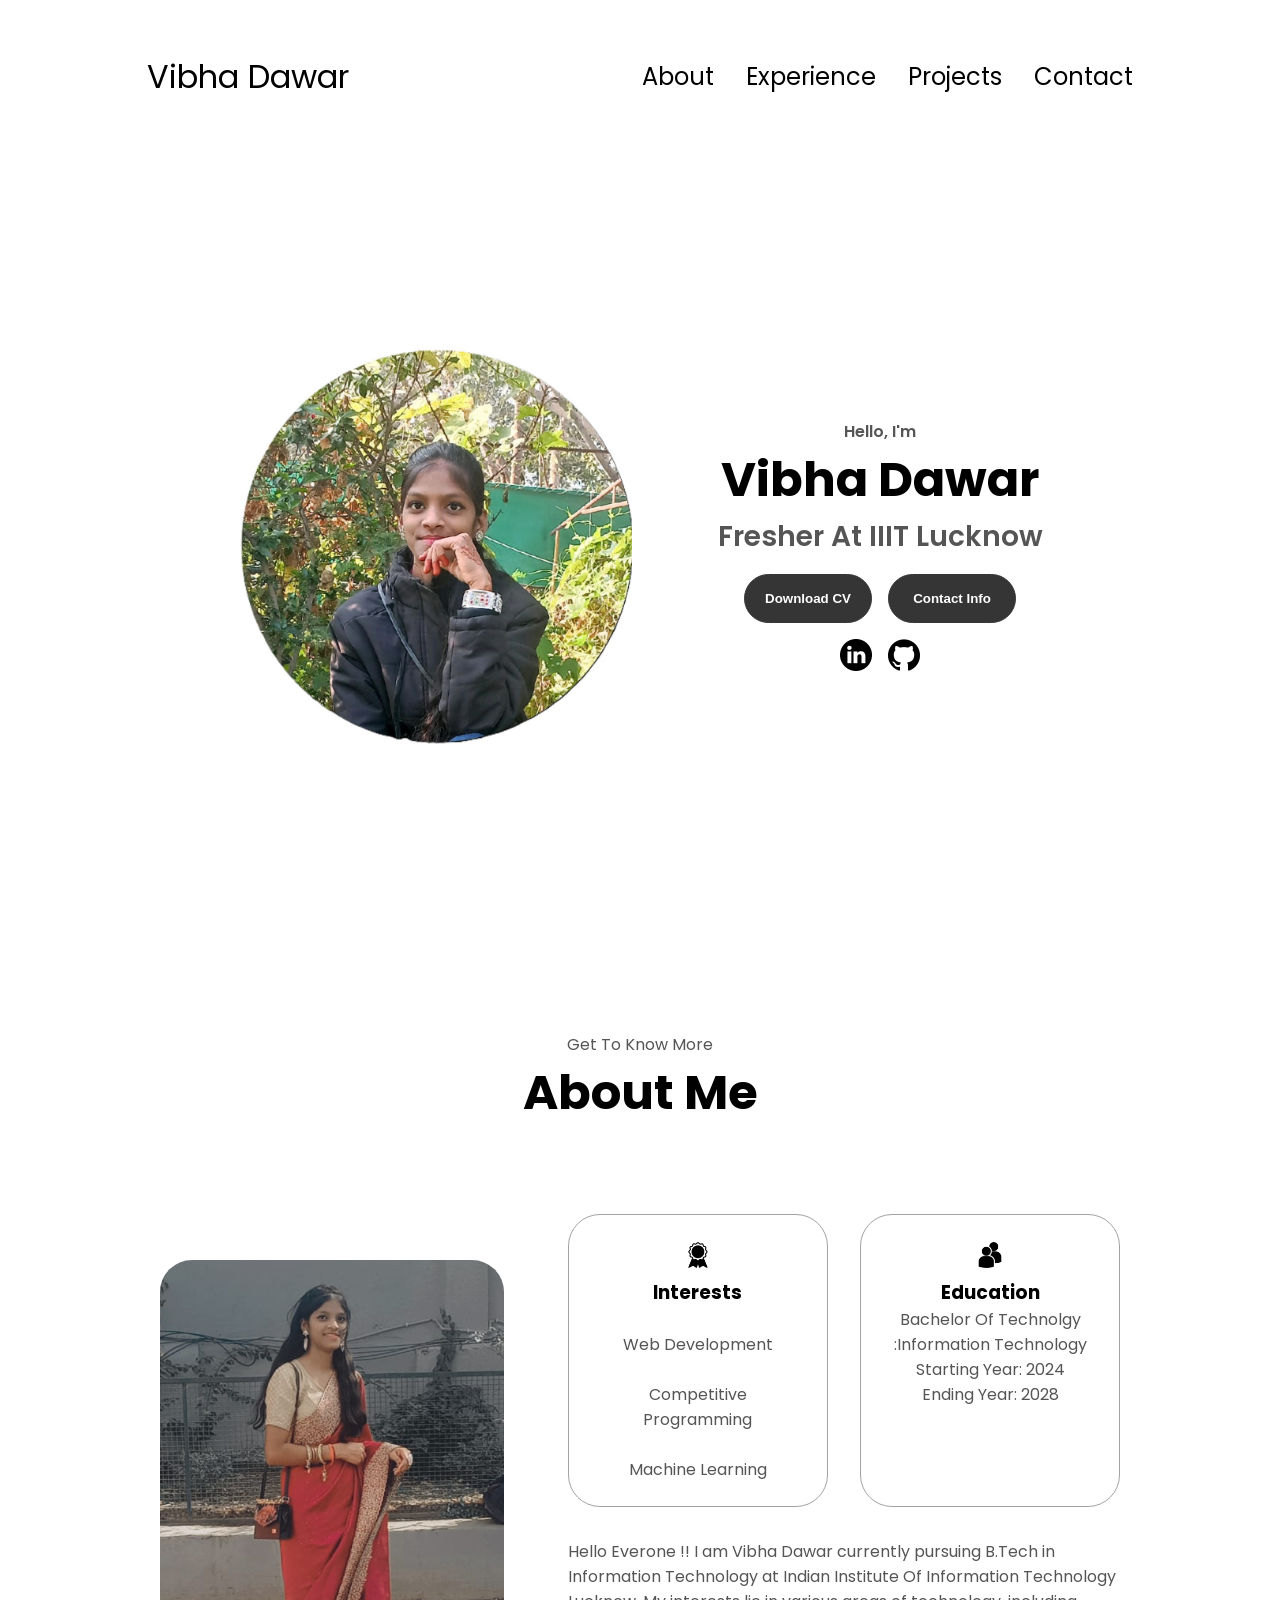
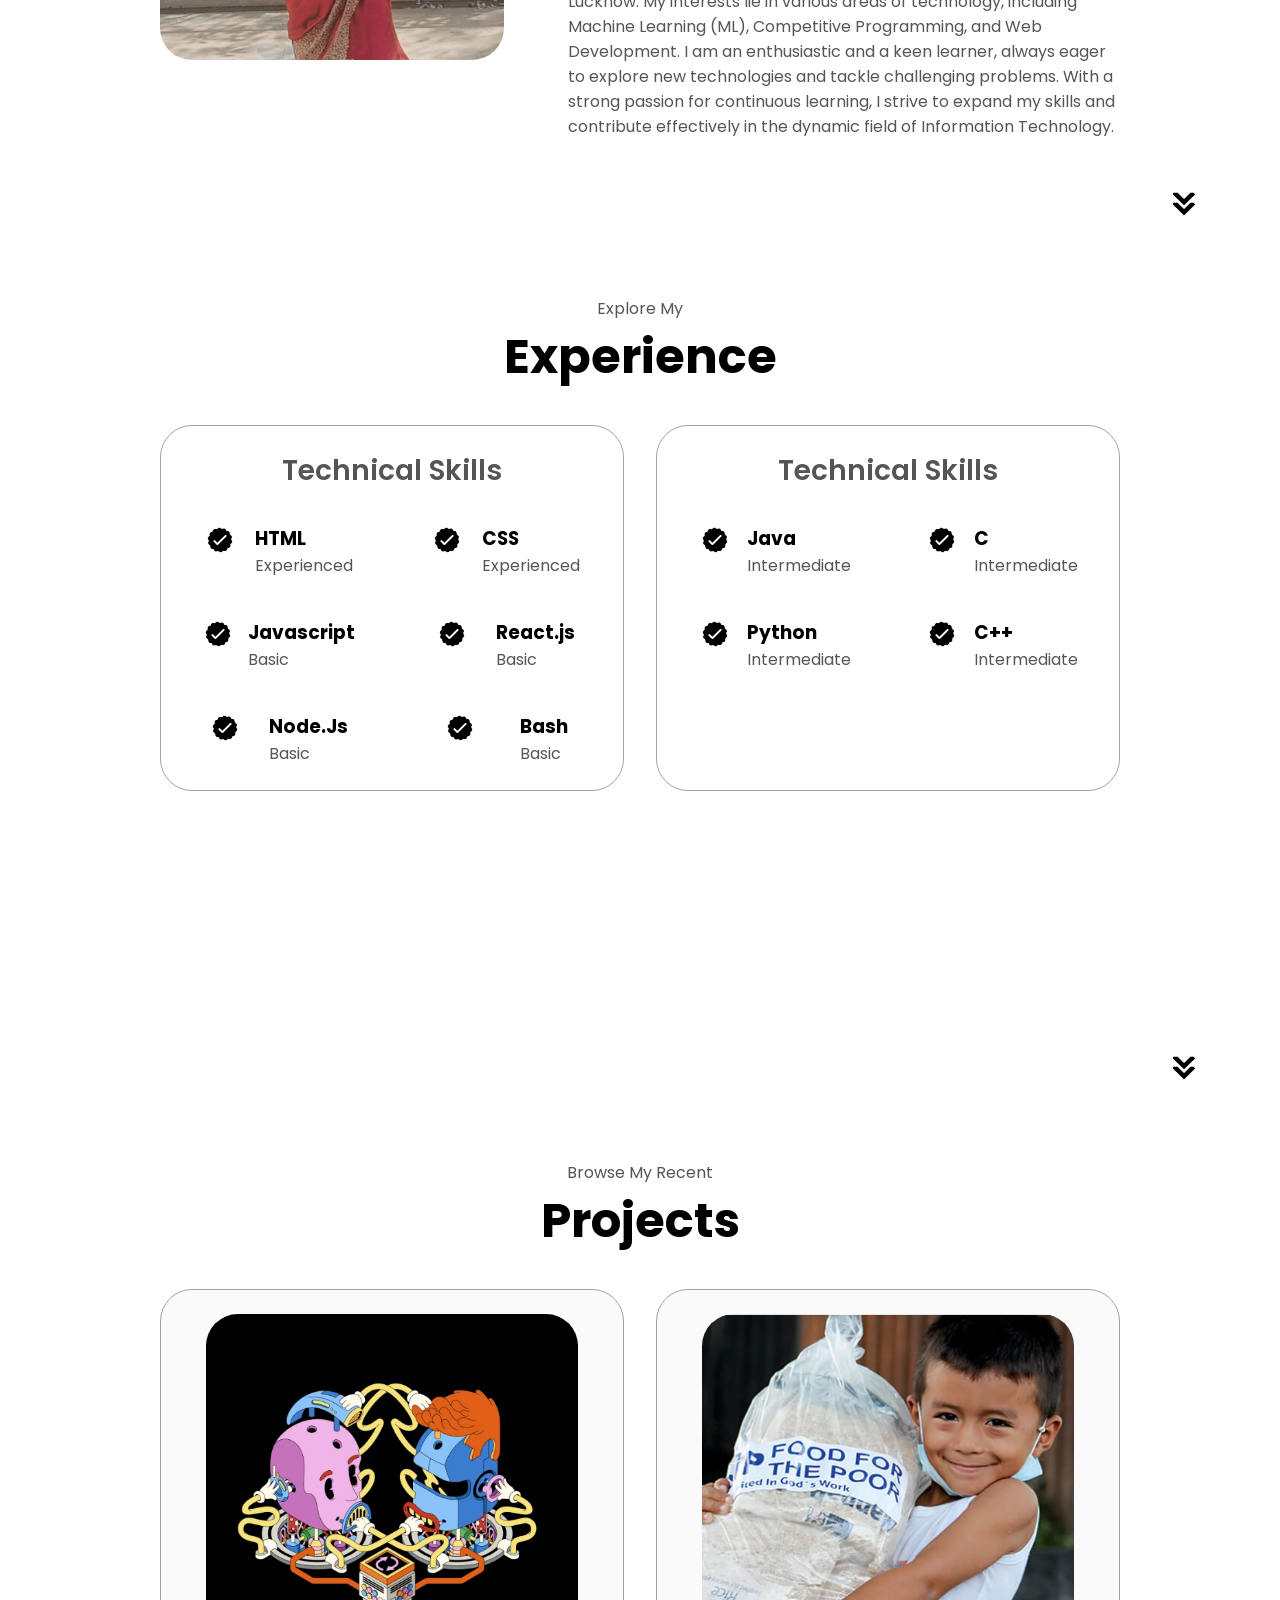
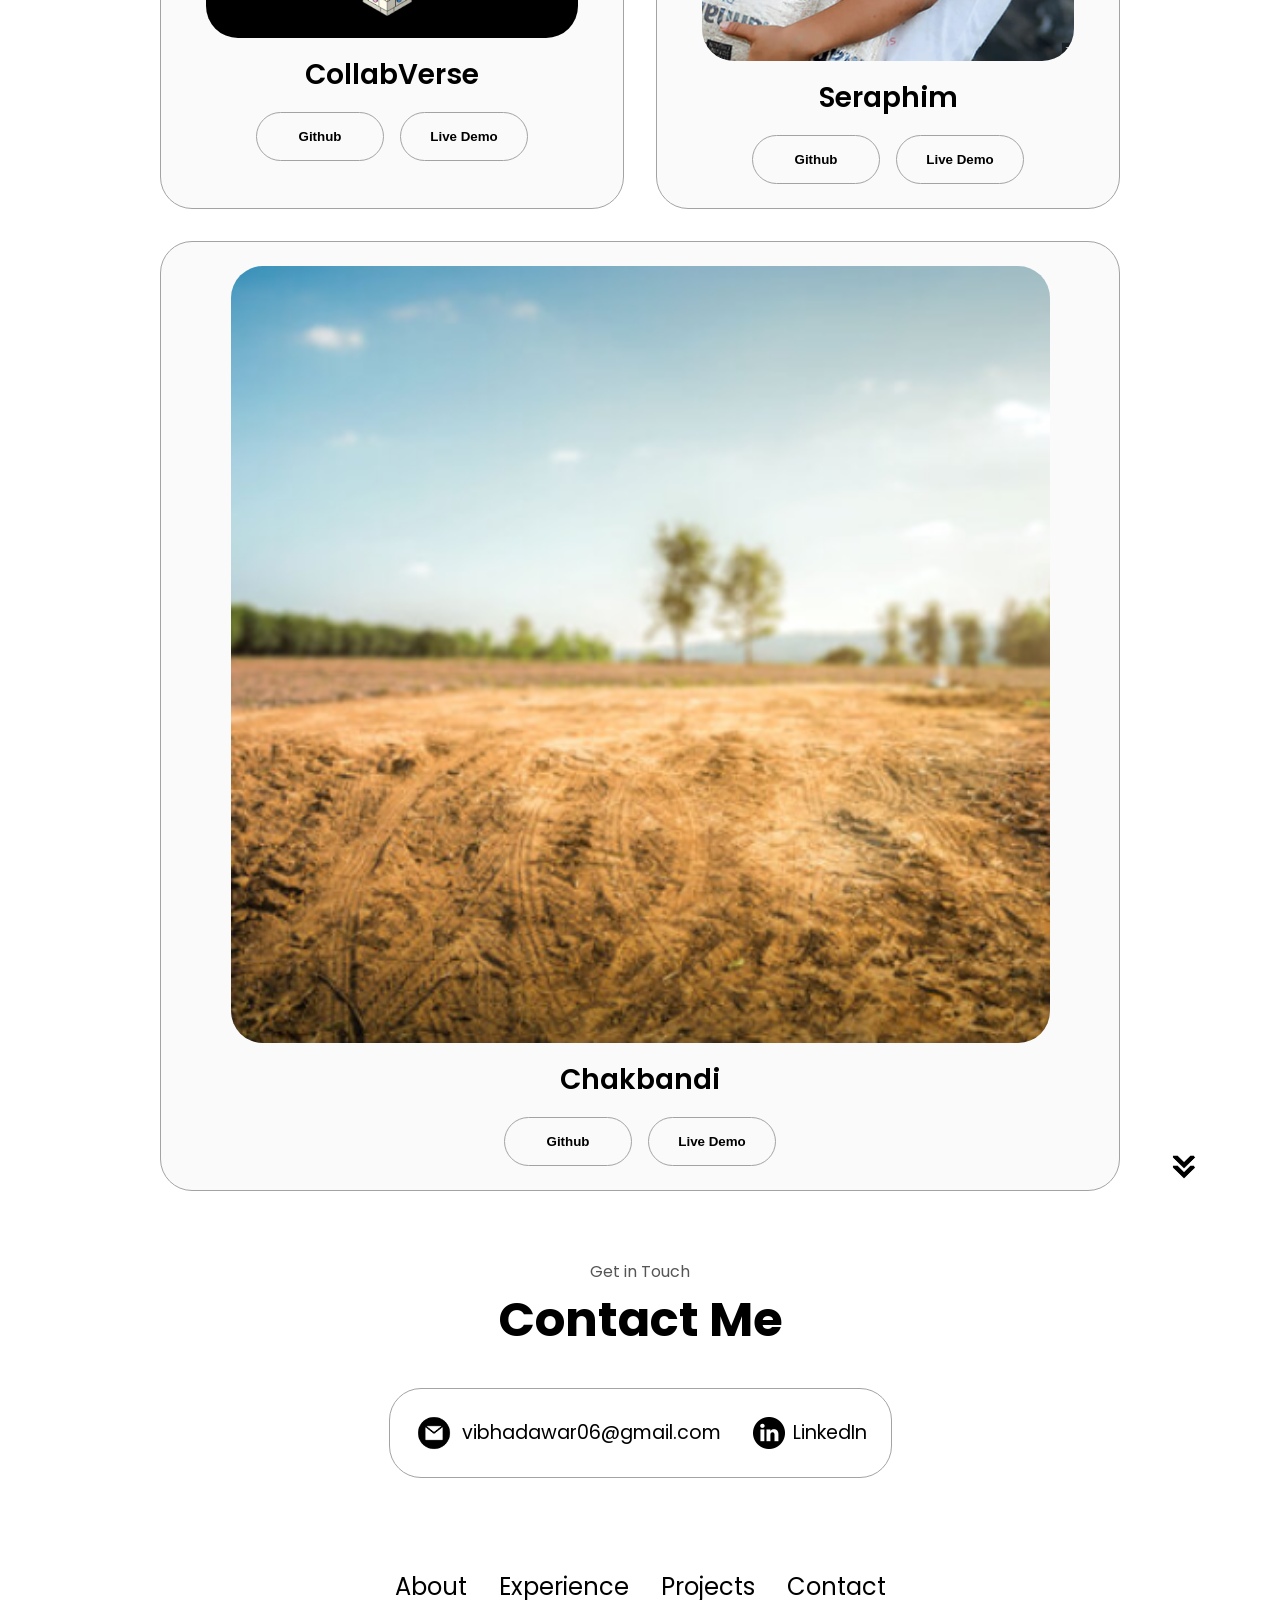
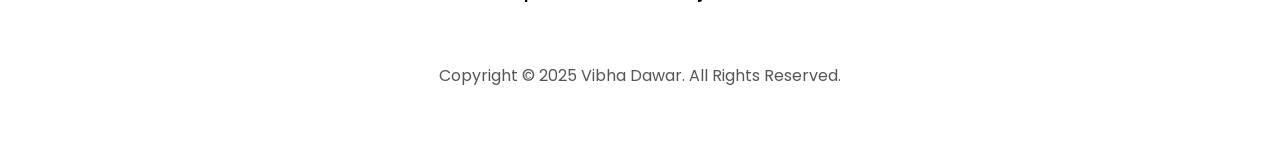
<file: Level 0/index.html>
<!DOCTYPE html>
<html lang="en">
  <head>
    <meta charset="UTF-8" />
    <meta http-equiv="X-UA-Compatible" content="IE=edge" />
    <meta name="viewport" content="width=device-width, initial-scale=1.0" />
    <title>My Portfolio</title>
    <link rel="stylesheet" href="style.css" />
    <link rel="stylesheet" href="mediaqueries.css" />
  </head>
  <body>
    <nav id="desktop-nav">
      <div class="logo">Vibha Dawar</div>
      <div>
        <ul class="nav-links">
          <li><a href="#about">About</a></li>
          <li><a href="#experience">Experience</a></li>
          <li><a href="#projects">Projects</a></li>
          <li><a href="#contact">Contact</a></li>
        </ul>
      </div>
    </nav>
    <nav id="hamburger-nav">
      <div class="logo">Vibha Dawar</div>
      <div class="hamburger-menu">
        <div class="hamburger-icon" onclick="toggleMenu()">
          <span></span>
          <span></span>
          <span></span>
        </div>
        <div class="menu-links">
          <li><a href="#about" onclick="toggleMenu()">About</a></li>
          <li><a href="#experience" onclick="toggleMenu()">Experience</a></li>
          <li><a href="#projects" onclick="toggleMenu()">Projects</a></li>
          <li><a href="#contact" onclick="toggleMenu()">Contact</a></li>
        </div>
      </div>
    </nav>
    <section id="profile">
      <div class="section__pic-container">
        <img  src="profile-pic.png" alt="Vibha Dawar profile picture" />
      </div>
      <div class="section__text">
        <p class="section__text__p1">Hello, I'm</p>
        <h1 class="title">Vibha Dawar</h1>
        <p class="section__text__p2">Fresher At IIIT Lucknow</p>
        <div class="btn-container">
          <button
            class="btn btn-color-1"
            onclick="window.open('vibha.pdf')"
          >
            Download CV
          </button>
          <button class="btn btn-color-1" onclick="location.href='./#contact'">
            Contact Info
          </button>
        </div>
        <div id="socials-container">
          <img
            src="./assets/linkedin.png"
            alt="My LinkedIn profile"
            class="icon"
            onclick="location.href='https://www.linkedin.com/in/vibha-dawar-8a82b7325'"
          />
          <img
            src="./assets/github.png"
            alt="My Github profile"
            class="icon"
            onclick="location.href='https://github.com/vibhadawar'"
          />
        </div>
      </div>
    </section>
    <section id="about">
      <p class="section__text__p1">Get To Know More</p>
      <h1 class="title">About Me</h1>
      <div class="section-container">
        <div class="section__pic-container">
          <img
            src="about-pic.png"
            alt="Profile picture"
            class="about-pic"
          />
        </div>
        <div class="about-details-container">
          <div class="about-containers">
            <div class="details-container">
              <img
                src="./assets/experience.png"
                alt="Experience icon"
                class="icon"
              />
              <h3>Interests</h3>
              <p> <br />Web Development</p>
              <p> <br />Competitive Programming</p>
              <p> <br />Machine Learning</p>
            </div>
            <div class="details-container">
              <img
                src="./assets/education.png"
                alt="Education icon"
                class="icon"
              />
              <h3>Education</h3>
              <p>Bachelor Of Technolgy :Information Technology</p>
              <p>Starting Year: 2024</p>
              <p>Ending Year: 2028</p>
              
            </div>
          </div>
          <div class="text-container">
            <p>
              Hello Everone !! I am  Vibha Dawar currently pursuing B.Tech in Information Technology at Indian Institute Of Information Technology Lucknow. My interests lie in various areas of technology, including Machine Learning (ML), Competitive Programming, and Web Development. I am an enthusiastic and a keen learner, always eager to explore new technologies and tackle challenging problems. With a strong passion for continuous learning, I strive to expand my skills and contribute effectively in the dynamic field of Information Technology.
            </p>
          </div>
        </div>
      </div>
      <img
        src="./assets/arrow.png"
        alt="Arrow icon"
        class="icon arrow"
        onclick="location.href='./#experience'"
      />
    </section>
    <section id="experience">
      <p class="section__text__p1">Explore My</p>
      <h1 class="title">Experience</h1>
      <div class="experience-details-container">
        <div class="about-containers">
          <div class="details-container">
            <h2 class="experience-sub-title">Technical Skills</h2>
            <div class="article-container">
              <article>
                <img
                  src="./assets/checkmark.png"
                  alt="Experience icon"
                  class="icon"
                />
                <div>
                  <h3>HTML</h3>
                  <p>Experienced</p>
                </div>
              </article>
              <article>
                <img
                  src="./assets/checkmark.png"
                  alt="Experience icon"
                  class="icon"
                />
                <div>
                  <h3>CSS</h3>
                  <p>Experienced</p>
                </div>
              </article>
              <article>
                <img
                  src="./assets/checkmark.png"
                  alt="Experience icon"
                  class="icon"
                />
                <div>
                  <h3>Javascript</h3>
                  <p>Basic</p>
                </div>
              </article>
              <article>
                <img
                  src="./assets/checkmark.png"
                  alt="Experience icon"
                  class="icon"
                />
                <div>
                  <h3>React.js</h3>
                  <p>Basic</p>
                </div>
              </article>
              <article>
                <img
                  src="./assets/checkmark.png"
                  alt="Experience icon"
                  class="icon"
                />
                <div>
                  <h3>Node.Js</h3>
                  <p>Basic</p>
                </div>
              </article>
              <article>
                <img
                  src="./assets/checkmark.png"
                  alt="Experience icon"
                  class="icon"
                />
                <div>
                  <h3>Bash</h3>
                  <p>Basic</p>
                </div>
              </article>
            </div>
          </div>
          <div class="details-container">
            <h2 class="experience-sub-title">Technical Skills</h2>
            <div class="article-container">
              <article>
                <img
                  src="./assets/checkmark.png"
                  alt="Experience icon"
                  class="icon"
                />
                <div>
                  <h3>Java</h3>
                  <p>Intermediate</p>
                </div>
              </article>
              <article>
                <img
                  src="./assets/checkmark.png"
                  alt="Experience icon"
                  class="icon"
                />
                <div>
                  <h3>C</h3>
                  <p>Intermediate</p>
                </div>
              </article>
              <article>
                <img
                  src="./assets/checkmark.png"
                  alt="Experience icon"
                  class="icon"
                />
                <div>
                  <h3>Python</h3>
                  <p>Intermediate</p>
                </div>
              </article>
              <article>
                <img
                  src="./assets/checkmark.png"
                  alt="Experience icon"
                  class="icon"
                />
                <div>
                  <h3>C++</h3>
                  <p>Intermediate</p>
                </div>
              </article>
            </div>
          </div>
        </div>
      </div>
      <img
        src="./assets/arrow.png"
        alt="Arrow icon"
        class="icon arrow"
        onclick="location.href='./#projects'"
      />
    </section>
    <section id="projects">
      <p class="section__text__p1">Browse My Recent</p>
      <h1 class="title">Projects</h1>
      <div class="experience-details-container">
        <div class="about-containers">
          <div class="details-container color-container">
            <div class="article-container">
              <img
                src="image.png"
                alt="Project 1"
                class="project-img"
              />
            </div>
            <h2 class="experience-sub-title project-title">CollabVerse</h2>
            <div class="btn-container">
              <button
                class="btn btn-color-2 project-btn"
                onclick="location.href='https://github.com/vibhadawar'"
              >
                Github
              </button>
              <button
                class="btn btn-color-2 project-btn"
                onclick="location.href='https://github.com/vibhadawar'"
              >
                Live Demo
              </button>
            </div>
          </div>
          <div class="details-container color-container">
            <div class="article-container">
              <img
                src="Ser.png"
                alt="Project 2"
                class="project-img"
              />
            </div>
            <h2 class="experience-sub-title project-title">Seraphim</h2>
            <div class="btn-container">
              <button
                class="btn btn-color-2 project-btn"
                onclick="location.href='https://github.com/vibhadawar'"
              >
                Github
              </button>
              <button
                class="btn btn-color-2 project-btn"
                onclick="location.href='https://github.com/vibhadawar'"
              >
                Live Demo
              </button>
            </div>
          </div>
          <div class="details-container color-container">
            <div class="article-container">
              <img
                src="land.png"
                alt="Project 3"
                class="project-img"
              />
            </div>
            <h2 class="experience-sub-title project-title">Chakbandi</h2>
            <div class="btn-container">
              <button
                class="btn btn-color-2 project-btn"
                onclick="location.href='https://github.com/vibhadawar'"
              >
                Github
              </button>
              <button
                class="btn btn-color-2 project-btn"
                onclick="location.href='https://github.com/vibhadawar'"
              >
                Live Demo
              </button>
            </div>
          </div>
        </div>
      </div>
      <img
        src="./assets/arrow.png"
        alt="Arrow icon"
        class="icon arrow"
        onclick="location.href='./#contact'"
      />
    </section>
    <section id="contact">
      <p class="section__text__p1">Get in Touch</p>
      <h1 class="title">Contact Me</h1>
      <div class="contact-info-upper-container">
        <div class="contact-info-container">
          <img
            src="./assets/email.png"
            alt="Email icon"
            class="icon contact-icon email-icon"
          />
          <p><a href="https://mail.google.com/mail/u/0/?tab=rm&ogbl#inbox">vibhadawar06@gmail.com</a></p>
        </div>
        <div class="contact-info-container">
          <img
            src="./assets/linkedin.png"
            alt="LinkedIn icon"
            class="icon contact-icon"
          />
          <p><a href="https://www.linkedin.com/in/vibha-dawar-8a82b7325">LinkedIn</a></p>
        </div>
      </div>
    </section>
    <footer>
      <nav>
        <div class="nav-links-container">
          <ul class="nav-links">
            <li><a href="#about">About</a></li>
            <li><a href="#experience">Experience</a></li>
            <li><a href="#projects">Projects</a></li>
            <li><a href="#contact">Contact</a></li>
          </ul>
        </div>
      </nav>
      <p>Copyright &#169; 2025 Vibha Dawar. All Rights Reserved.</p>
    </footer>
    <script src="script.js"></script>
  </body>
</html>
</file>
<file: Level 0/style.css>
@import url("https://fonts.googleapis.com/css2?family=Poppins:wght@300;400;500;600&display=swap");

* {
  margin: 0;
  padding: 0;
}

body {
  font-family: "Poppins", sans-serif;
  
}

html {
  scroll-behavior: smooth;
}

p {
  color: rgb(85, 85, 85);
}

/* TRANSITION */

a,
.btn {
  transition: all 300ms ease;
}

/* DESKTOP NAV */

nav,
.nav-links {
  display: flex;
}

nav {
  justify-content: space-around;
  align-items: center;
  height: 17vh;
}

.nav-links {
  gap: 2rem;
  list-style: none;
  font-size: 1.5rem;
}

a {
  color: black;
  text-decoration: none;
  text-decoration-color: white;
}

a:hover {
  color: grey;
  text-decoration: underline;
  text-underline-offset: 1rem;
  text-decoration-color: rgb(181, 181, 181);
}

.logo {
  font-size: 2rem;
}

.logo:hover {
  cursor: default;
}

/* HAMBURGER MENU */

#hamburger-nav {
  display: none;
}

.hamburger-menu {
  position: relative;
  display: inline-block;
}

.hamburger-icon {
  display: flex;
  flex-direction: column;
  justify-content: space-between;
  height: 24px;
  width: 30px;
  cursor: pointer;
}

.hamburger-icon span {
  width: 100%;
  height: 2px;
  background-color: black;
  transition: all 0.3 ease-in-out;
}

.menu-links {
  position: absolute;
  top: 100%;
  right: 0;
  background-color: white;
  width: fit-content;
  max-height: 0;
  overflow: hidden;
  transition: all 0.3 ease-in-out;
}

.menu-links a {
  display: block;
  padding: 10px;
  text-align: center;
  font-size: 1.5rem;
  color: black;
  text-decoration: none;
  transition: all 0.3 ease-in-out;
}

.menu-links li {
  list-style: none;
}

.menu-links.open {
  max-height: 300px;
}

.hamburger-icon.open span:first-child {
  transform: rotate(45deg) translate(10px, 5px);
}

.hamburger-icon.open span:nth-child(2) {
  opacity: 0;
}

.hamburger-icon.open span:last-child {
  transform: rotate(-45deg) translate(10px, -5px);
}

.hamburger-icon span:first-child {
  transform: none;
}

.hamburger-icon span:first-child {
  opacity: 1;
}

.hamburger-icon span:first-child {
  transform: none;
}

/* SECTIONS */

section {
  padding-top: 4vh;
  height: 96vh;
  margin: 0 10rem;
  box-sizing: border-box;
  min-height: fit-content;
}

.section-container {
  display: flex;
}

/* PROFILE SECTION */

#profile {
  display: flex;
  justify-content: center;
  gap: 5rem;
  height: 80vh;
}

.section__pic-container {
  display: flex;
  height: 100px;
  width: 100px;
  margin: auto 0;
}

.section__text {
  align-self: center;
  text-align: center;
}
.img{
  border-radius: 2rem;
  width:70%;
  height: 120%;
}

.section__text p {
  font-weight: 600;
}

.section__text__p1 {
  text-align: center;
  font-size: 50 px;
}

.section__text__p2 {
  font-size: 1.75rem;
  margin-bottom: 1rem;
}

.title {
  font-size: 3rem;
  text-align: center;
}

#socials-container {
  display: flex;
  justify-content: center;
  margin-top: 1rem;
  gap: 1rem;
}

/* ICONS */

.icon {
  cursor: pointer;
  height: 2rem;
}

/* BUTTONS */

.btn-container {
  display: flex;
  justify-content: center;
  gap: 1rem;
}

.btn {
  font-weight: 600;
  transition: all 300ms ease;
  padding: 1rem;
  width: 8rem;
  border-radius: 2rem;
}

.btn-color-1,
.btn-color-2 {
  border: rgb(53, 53, 53) 0.1rem solid;
}

.btn-color-1:hover,
.btn-color-2:hover {
  cursor: pointer;
}

.btn-color-1,
.btn-color-2:hover {
  background: rgb(53, 53, 53);
  color: white;
}

.btn-color-1:hover {
  background: rgb(0, 0, 0);
}

.btn-color-2 {
  background: none;
}

.btn-color-2:hover {
  border: rgb(255, 255, 255) 0.1rem solid;
}

.btn-container {
  gap: 1rem;
}

/* ABOUT SECTION */

#about {
  position: relative;
}

.about-containers {
  gap: 2rem;
  margin-bottom: 2rem;
  margin-top: 2rem;
}

.about-details-container {
  justify-content: center;
  flex-direction: column;
}

.about-containers,
.about-details-container {
  display: flex;
}

.about-pic {
  border-radius: 2rem;
  
}

.arrow {
  position: absolute;
  right: -5rem;
  bottom: 2.5rem;
}

.details-container {
  padding: 1.5rem;
  flex: 1;
  background: white;
  border-radius: 2rem;
  border: rgb(53, 53, 53) 0.1rem solid;
  border-color: rgb(163, 163, 163);
  text-align: center;
}

.section-container {
  gap: 4rem;
  height: 80%;
}

.section__pic-container {
  height: 400px;
  width: 400px;
  margin: auto 0;
}

/* EXPERIENCE SECTION */

#experience {
  position: relative;
}

.experience-sub-title {
  color: rgb(85, 85, 85);
  font-weight: 600;
  font-size: 1.75rem;
  margin-bottom: 2rem;
}

.experience-details-container {
  display: flex;
  justify-content: center;
  flex-direction: column;
}

.article-container {
  display: flex;
  text-align: initial;
  flex-wrap: wrap;
  flex-direction: row;
  gap: 2.5rem;
  justify-content: space-around;
}

article {
  display: flex;
  width: 10rem;
  justify-content: space-around;
  gap: 0.5rem;
}

article .icon {
  cursor: default;
}

/* PROJECTS SECTION */

#projects {
  position: relative;
}

.color-container {
  border-color: rgb(163, 163, 163);
  background: rgb(250, 250, 250);
}

.project-img {
  border-radius: 2rem;
  width: 90%;
  height: 90%;
}

.project-title {
  margin: 1rem;
  color: black;
}

.project-btn {
  color: black;
  border-color: rgb(163, 163, 163);
}

/* CONTACT */

#contact {
  display: flex;
  justify-content: center;
  flex-direction: column;
  height: 70vh;
}

.contact-info-upper-container {
  display: flex;
  justify-content: center;
  border-radius: 2rem;
  border: rgb(53, 53, 53) 0.1rem solid;
  border-color: rgb(163, 163, 163);
  background: (250, 250, 250);
  margin: 2rem auto;
  padding: 0.5rem;
}

.contact-info-container {
  display: flex;
  align-items: center;
  justify-content: center;
  gap: 0.5rem;
  margin: 1rem;
}

.contact-info-container p {
  font-size: larger;
}

.contact-icon {
  cursor: default;
}

.email-icon {
  height: 2.5rem;
}

/* FOOTER SECTION */

footer {
  height: 26vh;
  margin: 0 1rem;
}

footer p {
  text-align: center;
}
</file>
<file: Level 0/mediaqueries.css>
@media screen and (max-width: 1400px) {
  #profile {
    height: 83vh;
    margin-bottom: 6rem;
  }
  .about-containers {
    flex-wrap: wrap;
  }
  #contact,
  #projects {
    height: fit-content;
  }
}

@media screen and (max-width: 1200px) {
  #desktop-nav {
    display: none;
  }
  #hamburger-nav {
    display: flex;
  }
  #experience,
  .experience-details-container {
    margin-top: 2rem;
  }
  #profile,
  .section-container {
    display: block;
  }
  .arrow {
    display: none;
  }
  section,
  .section-container {
    height: fit-content;
  }
  section {
    margin: 0 5%;
  }
  .section__pic-container {
    width: 275px;
    height: 275px;
    margin: 0 auto 2rem;
  }
  .about-containers {
    margin-top: 0;
  }
}

@media screen and (max-width: 600px) {
  #contact,
  footer {
    height: 40vh;
  }
  #profile {
    height: 83vh;
    margin-bottom: 0;
  }
  article {
    font-size: 1rem;
  }
  footer nav {
    height: fit-content;
    margin-bottom: 2rem;
  }
  .about-containers,
  .contact-info-upper-container,
  .btn-container {
    flex-wrap: wrap;
  }
  .contact-info-container {
    margin: 0;
  }
  .contact-info-container p,
  .nav-links li a {
    font-size: 1rem;
  }
  .experience-sub-title {
    font-size: 1.25rem;
  }
  .logo {
    font-size: 1.5rem;
  }
  .nav-links {
    flex-direction: column;
    gap: 0.5rem;
    text-align: center;
  }
  .section__pic-container {
    width: auto;
    height: 46vw;
    justify-content: center;
  }
  .section__text__p2 {
    font-size: 1.25rem;
  }
  .title {
    font-size: 2rem;
  }
  .text-container {
    text-align: justify;
  }
}
</file>
